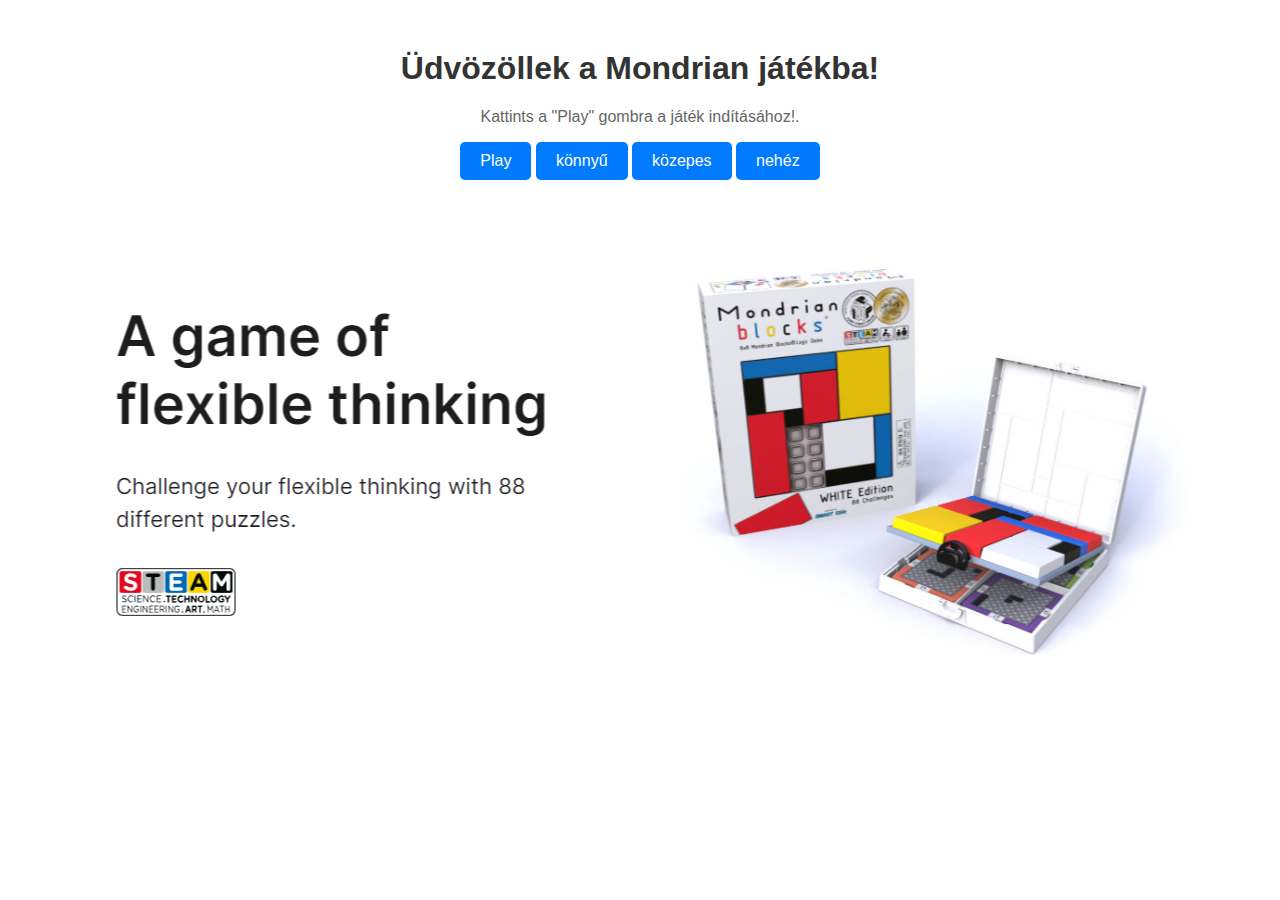
<file: MondrianBlocks/fooldal.html>
<!DOCTYPE html>
<html lang="hu">
<head>
  <meta charset="UTF-8">
  <title>Beléptető Oldal</title>
  <style>
    body {
      font-family: Arial, sans-serif;
      text-align: center;
      margin: 50px;
      position: relative; 
    }

    h1 {
      font-size: 2em;
      color: #333;
    }

    p {
      color: #666;
    }

    button {
      padding: 10px 20px;
      font-size: 1em;
      background-color: #007bff;
      color: #fff;
      border: none;
      border-radius: 5px;
      cursor: pointer;
      transition: background-color 0.3s ease;
    }

    button:hover {
      background-color: #0056b3;
    }

    img {
      position: absolute; 
      top: 150px; 
      left: 50%; 
      transform: translateX(-50%); 
    }
  </style>
</head>
<body>
  <h1>Üdvözöllek a Mondrian játékba!</h1>
  <p>Kattints a "Play" gombra a játék indításához!.</p>
  
 
  <button onclick="megnyitIndex()">Play</button>

  <button onclick="loadMap(1)">könnyű</button>
  <button onclick="loadMap(2)">közepes</button>
  <button onclick="loadMap(3)">nehéz</button>

  <script>
    function loadMap(mapNumber) {
      
    }
  </script>


  <img src="Mondrian.png" alt="Mondrian">

  <script>
    function megnyitIndex() {
     
      window.location.href='index.html';
    }
  </script>
</body>
</html>
</file>
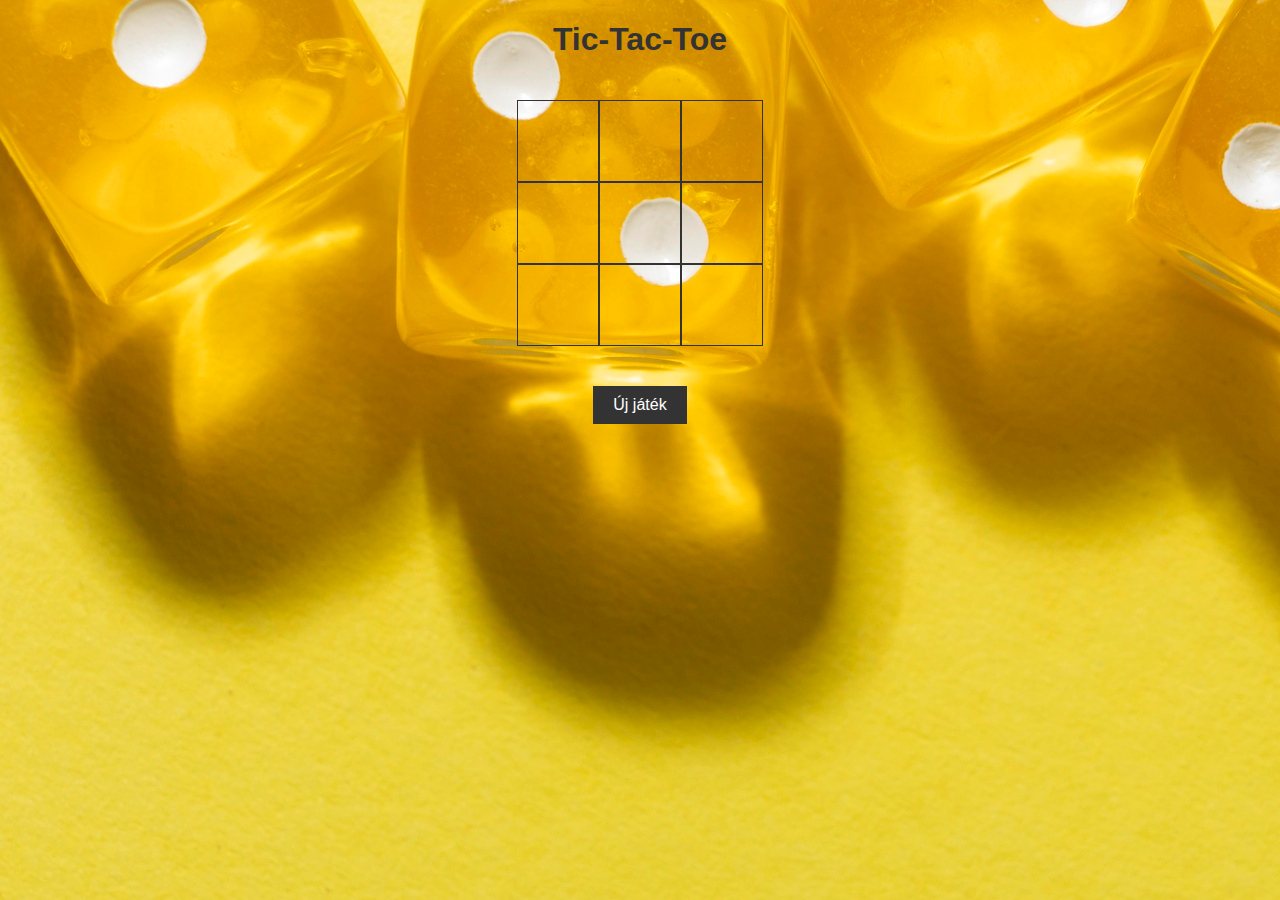
<file: tictac/tictac.html>
<!DOCTYPE html>
<html lang="hu">
<head>
    <meta charset="UTF-8">
    <meta name="viewport" content="width=device-width, initial-scale=1.0">
    <link rel="stylesheet" href="tictac.css">
    <title>Tic-Tac-Toe</title>
</head>
<body>
    <h1>Tic-Tac-Toe</h1>
    <div class="tic-tac-toe-board">
        <div class="row">
            <div class="cell" onclick="makeMove(this)"></div>
            <div class="cell" onclick="makeMove(this)"></div>
            <div class="cell" onclick="makeMove(this)"></div>
        </div>
        <div class="row">
            <div class="cell" onclick="makeMove(this)"></div>
            <div class="cell" onclick="makeMove(this)"></div>
            <div class="cell" onclick="makeMove(this)"></div>
        </div>
        <div class="row">
            <div class="cell" onclick="makeMove(this)"></div>
            <div class="cell" onclick="makeMove(this)"></div>
            <div class="cell" onclick="makeMove(this)"></div>
        </div>
    </div>
    <p id="result"></p>
    <button onclick="resetBoard()">Új játék</button>
    <script src="tictac.js"></script>
</body>
</html>
</file>
<file: tictac/tictac.css>
body {
    font-family: Arial, sans-serif;
    text-align: center;
    background-image: url(tictac.jpg);
}

h1 {
    color: #333;
}

.tic-tac-toe-board {
    display: inline-block;
    margin-top: 20px;
}

.row {
    display: flex;
}

.cell {
    width: 80px;
    height: 80px;
    border: 1px solid #333;
    display: flex;
    justify-content: center;
    align-items: center;
    font-size: 24px;
    cursor: pointer;
}

.cell:hover {
    background-color: #eee;
}

button {
    font-size: 16px;
    padding: 10px 20px;
    background-color: #333;
    color: #fff;
    border: none;
    cursor: pointer;
    margin-top: 20px;
}

button:hover {
    background-color: #555;
}
</file>
